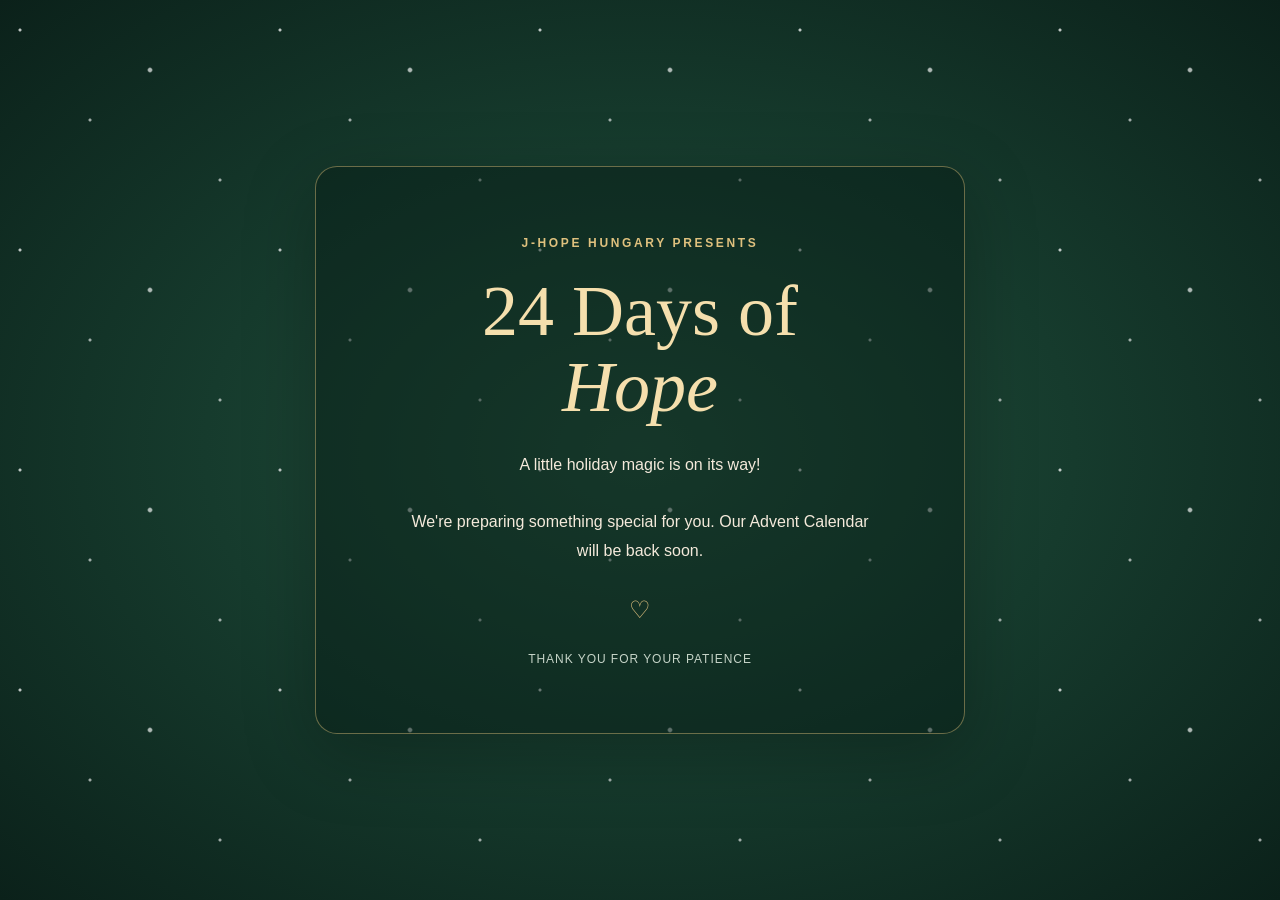
<file: maintenance.html>
<!DOCTYPE html>
<html lang="en">
<head>
  <meta charset="UTF-8">
  <meta name="viewport" content="width=device-width, initial-scale=1.0">
  <meta name="theme-color" content="#102d24">
  <title>24 Days of Hope | Coming Soon</title>
  <style>
    * {
      box-sizing: border-box;
    }

    body {
      margin: 0;
      min-height: 100vh;
      display: flex;
      align-items: center;
      justify-content: center;
      overflow: hidden;
      color: #fff8ed;
      background:
        radial-gradient(ellipse at center, #24513d 0%, #163b2d 48%, #0b211a 100%);
      font-family: Georgia, "Times New Roman", serif;
      text-align: center;
    }

    .snow {
      position: fixed;
      inset: 0;
      pointer-events: none;
      background-image:
        radial-gradient(2px 2px at 20px 30px, #ffffffbb 50%, transparent),
        radial-gradient(2px 2px at 90px 120px, #ffffff99 50%, transparent),
        radial-gradient(3px 3px at 150px 70px, #ffffffaa 50%, transparent),
        radial-gradient(2px 2px at 220px 180px, #ffffff99 50%, transparent);
      background-size: 260px 220px;
      animation: snowfall 12s linear infinite;
    }

    @keyframes snowfall {
      from { background-position: 0 0; }
      to { background-position: 80px 440px; }
    }

    .content {
      position: relative;
      z-index: 1;
      width: min(90%, 650px);
      padding: 55px 28px;
      border: 1px solid rgba(220, 190, 120, .45);
      border-radius: 22px;
      background: rgba(7, 29, 22, .48);
      box-shadow: 0 20px 70px rgba(0, 0, 0, .25);
    }

    .eyebrow {
      color: #dfc17e;
      font: 700 .75rem/1.5 Arial, sans-serif;
      letter-spacing: .22em;
      text-transform: uppercase;
    }

    h1 {
      margin: 22px 0 12px;
      color: #f5dfad;
      font-size: clamp(2.5rem, 8vw, 4.5rem);
      font-weight: 500;
      line-height: 1.05;
    }

    h1 span {
      display: block;
      font-style: italic;
    }

    .message {
      margin: 25px auto;
      max-width: 470px;
      color: #f4eadb;
      font: 1rem/1.8 Arial, sans-serif;
    }

    .heart {
      margin-top: 30px;
      color: #dfc17e;
      font-size: 1.5rem;
    }

    .footer {
      margin-top: 28px;
      color: #c6d4c8;
      font: .75rem Arial, sans-serif;
      letter-spacing: .08em;
    }
  </style>
</head>
<body>
  <div class="snow" aria-hidden="true"></div>

  <main class="content">
    <p class="eyebrow">j-hope Hungary presents</p>

    <h1>24 Days of <span>Hope</span></h1>

    <p class="message">
      A little holiday magic is on its way!<br><br>
      We're preparing something special for you.
      Our Advent Calendar will be back soon.
    </p>

    <p class="heart">♡</p>

    <p class="footer">
      THANK YOU FOR YOUR PATIENCE
    </p>
  </main>
</body>
</html>
</file>
